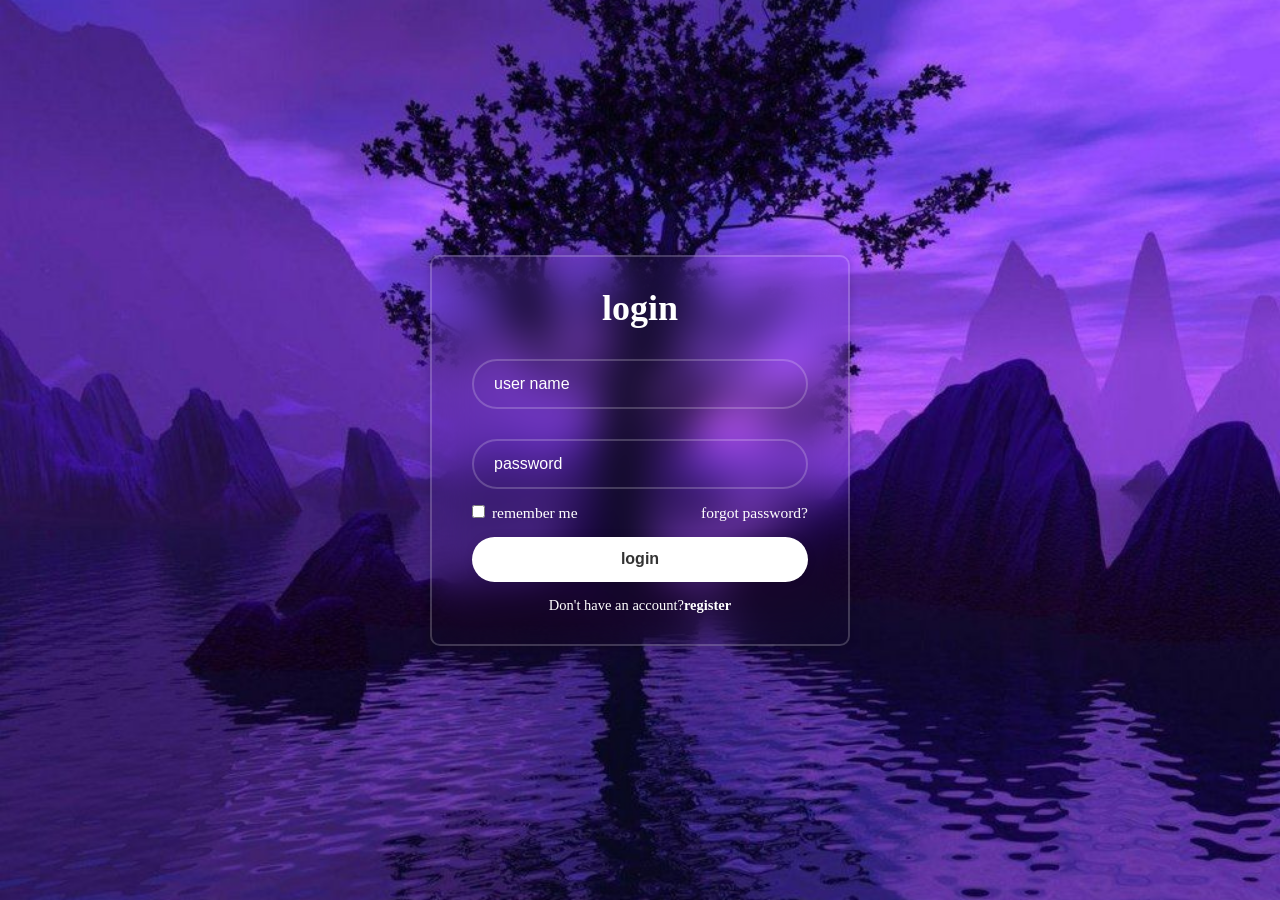
<file: index.html>
<!DOCTYPE html>
<html lang="en">
<head>
    <meta charset="UTF-8">
    <meta name="viewport" content="width=device-width, initial-scale=1.0">
    <title>LOGINPAGE</title>
    <link rel="stylesheet" href="style.css">
    
</head>
<body>
    <div class="main">
        <form>
            <h1>login</h1>
            <div class="one">
                <input type="text" placeholder="user name" required>
            </div>
            <div class="one">
                <input type="password" placeholder="password" required>
                <box-icon type='solid' name='lock-alt'></box-icon>
            </div>
            <div class="forget">
                <label><input type="checkbox"> remember me</label>
                <a href="no">forgot password?</a>
            </div>
            <button type="submit" class="btn" >login</button>
            <div class="register">
                  <p>Don't have an account?<a href="" >register</a></p>
                  
            </div>
        </form>
    </div>
</body>
</html>
</file>
<file: style.css>
*{
    margin: 0;
    padding: 0;
    box-sizing: border-box;
    
}

body{
    display: flex;
    justify-content: center;
    align-items: center;
    min-height: 100vh;
    background: url(IMG5.jpg) no-repeat;
    background-size: cover;
    background-position: center;
}
.main{
    width: 420px;
    background-color:transparent;
    border: 2px solid rgba(255,255,255,.2);
    backdrop-filter: blur(20px);
    box-shadow: 0 0 10px  rgba(0, 0,0,.2);
    color: #fff;
    border-radius: 10px;
    padding: 30px 40px;
}
.main h1{
      font-size: 36px;
      text-align: center;
}
.main .one{
      width: 100%;
      height: 50px;
    
      margin: 30px 0;
}
.one input{
          width: 100%;
          height: 100%;
          background-color: transparent;
          border: none;
          outline: none;
          border: 2px solid rgba(255,255,255,.2);
          border-radius: 40px;
          font-size: 16px;
          color: white;
          padding: 20px 45px 20px 20px;
}
.one input::placeholder{
    color: #fff;

}
.main .forget{
    display: flex;
    justify-content: space-between;
    font-size: 15.5px;
    margin: -15px 0 15px;
}
.forget label input{
    accent-color: #fff;
    margin-right: 3px;
    
}
.forget a{
    color: #fff;
    text-decoration: none;
}
.forget a:hover{
    text-decoration: underline;
}
.main .btn{
    width: 100%;
    height: 45px;
    background-color: #fff;
    border: none;
    outline: none;
    border-radius: 40px;
    box-shadow: 0 0 10px rgba(0, 0,0,.1);
    cursor: pointer;
    font-size: 16px;
    color: #333;
    font-weight: 600;
}
.main .register{
    font-size: 14.5px;
    text-align: center;
    margin-top: 15px 
    ;
}
.register p a{
    color: #fff;
    text-decoration: none;
    font-weight: 600;
}
.register p a:hover{
    text-decoration: underline;
}
</file>
